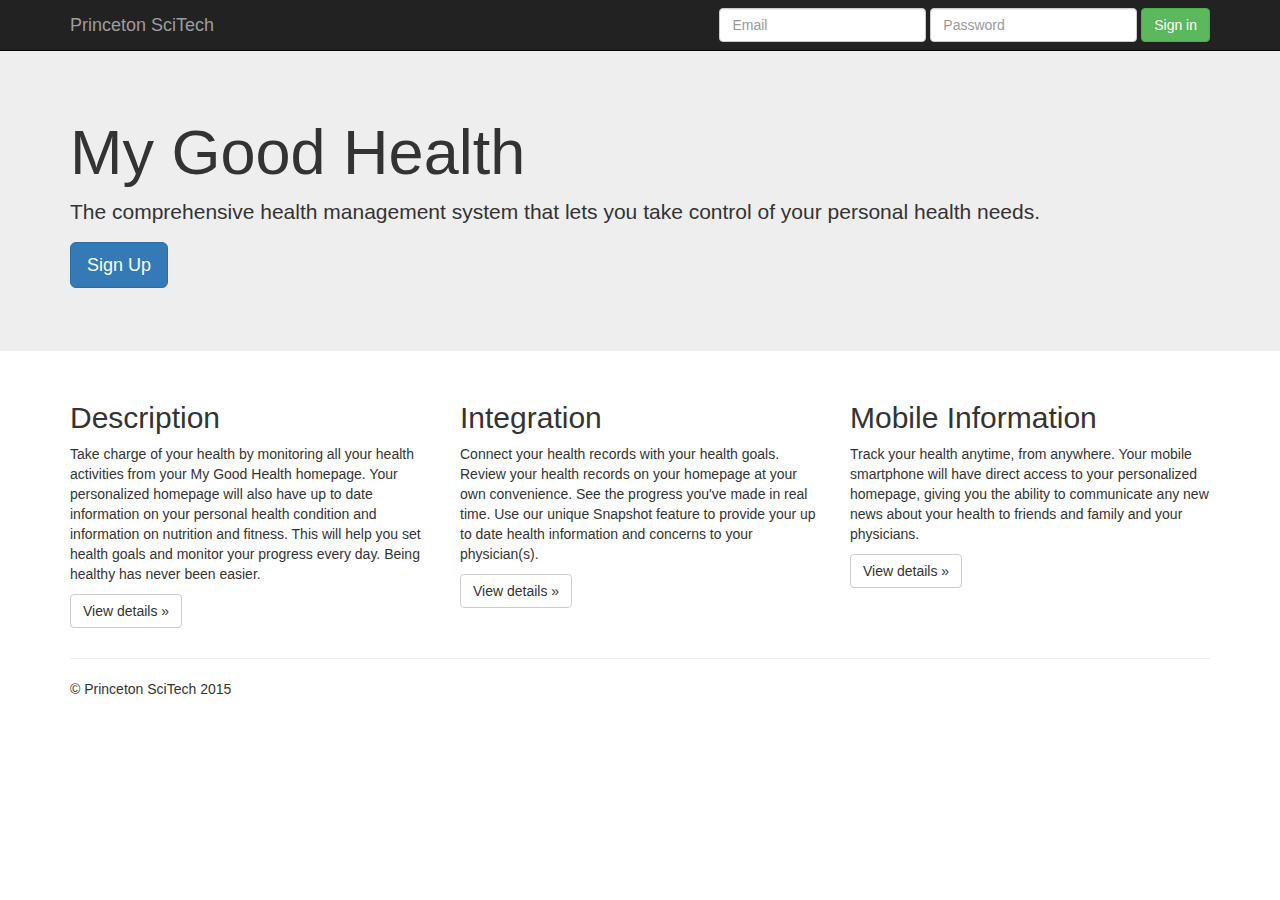
<file: index.html>
<!DOCTYPE html>
<html lang="en">
  <head>
    <meta charset="utf-8">
    <meta http-equiv="X-UA-Compatible" content="IE=edge">
    <meta name="viewport" content="width=device-width, initial-scale=1">
    <!-- The above 3 meta tags *must* come first in the head; any other head content must come *after* these tags -->
    <meta name="description" content="">
    <meta name="author" content="">
    <link rel="icon" href="favicon.ico">

    <title>My Good Health</title>

    <!-- Bootstrap core CSS -->
    <link href="dist/css/bootstrap.min.css" rel="stylesheet">

    <!-- Custom styles for this template -->
    <link href="jumbotron.css" rel="stylesheet">

  </head>

  <body>

    <nav class="navbar navbar-inverse navbar-fixed-top">
      <div class="container">
        <div class="navbar-header">
          <button type="button" class="navbar-toggle collapsed" data-toggle="collapse" data-target="#navbar" aria-expanded="false" aria-controls="navbar">
            <span class="sr-only">Toggle navigation</span>
            <span class="icon-bar"></span>
            <span class="icon-bar"></span>
            <span class="icon-bar"></span>
          </button>
          <a class="navbar-brand" href="#">Princeton SciTech</a>
        </div>
        <div id="navbar" class="navbar-collapse collapse">
          <form class="navbar-form navbar-right">
            <div class="form-group">
              <input type="text" placeholder="Email" class="form-control">
            </div>
            <div class="form-group">
              <input type="password" placeholder="Password" class="form-control">
            </div>
            <button type="submit" class="btn btn-success">Sign in</button>
          </form>
        </div><!--/.navbar-collapse -->
      </div>
    </nav>

    <!-- Main jumbotron for a primary marketing message or call to action -->
    <div class="jumbotron">
      <div class="container">
        <h1>My Good Health</h1>

        <p>The comprehensive health management system that lets you take control of your personal health needs. </p>
        
        <p><a class="btn btn-primary btn-lg" href="signup.html" role="button">Sign Up</a></p>
      </div>
    </div>

    <div class="container">
      <!-- Example row of columns -->
      <div class="row">
        <div class="col-md-4">
          <h2>Description</h2>
          <p>Take charge of your health by monitoring all your health activities from your My Good Health homepage. Your personalized homepage will also have up to date information on your personal health condition and information on nutrition and fitness. This will help you set health goals and monitor your progress every day. Being healthy has never been easier. </p>
          <p><a class="btn btn-default" href="#" role="button">View details &raquo;</a></p>
        </div>
        <div class="col-md-4">
          <h2>Integration</h2>
          <p>Connect your health records with your health goals. Review your health records on your homepage at your own convenience. See the progress you've made in real time. Use our unique Snapshot feature to provide your up to date health information and concerns to your physician(s). </p>
          <p><a class="btn btn-default" href="#" role="button">View details &raquo;</a></p>
       </div>
        <div class="col-md-4">
          <h2>Mobile Information</h2>
          <p>Track your health anytime, from anywhere. Your mobile smartphone will have direct access to your personalized homepage, giving you the ability to communicate any new news about your health to friends and family and your physicians.</p>
          <p><a class="btn btn-default" href="#" role="button">View details &raquo;</a></p>
        </div>
      </div>

      <hr>

      <footer>
        <p>&copy; Princeton SciTech 2015</p>
      </footer>
    </div> <!-- /container -->


    <!-- Bootstrap core JavaScript
    ================================================== -->
    <!-- Placed at the end of the document so the pages load faster -->
    <script src="https://ajax.googleapis.com/ajax/libs/jquery/1.11.3/jquery.min.js"></script>
    <script src="dist/js/bootstrap.min.js"></script>
  </body>
</html>
</file>
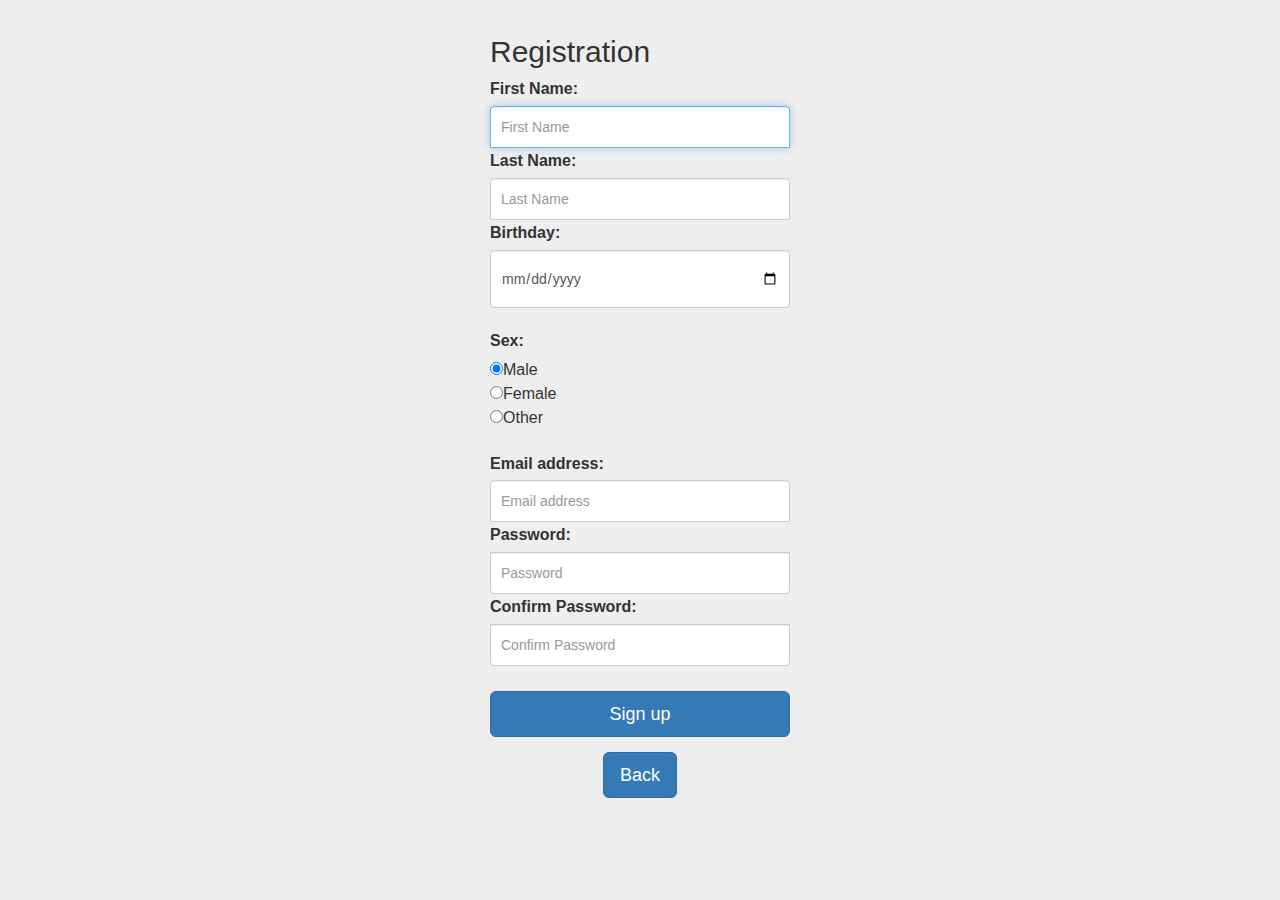
<file: signup.html>
<!DOCTYPE html>
<html lang="en">
  <head>
    <meta charset="utf-8">
    <meta http-equiv="X-UA-Compatible" content="IE=edge">
    <meta name="viewport" content="width=device-width, initial-scale=1">
    <!-- The above 3 meta tags *must* come first in the head; any other head content must come *after* these tags -->
    <meta name="description" content="">
    <meta name="author" content="">
    <link rel="icon" href="favicon.ico">

    <title>Sign Up</title>

    <!-- Bootstrap core CSS -->
    <link href="dist/css/bootstrap.min.css" rel="stylesheet">

    <!-- Custom styles for this template -->
    <link href="signup.css" rel="stylesheet">

  </head>

  <body>

    <div class="container">

      <form action="getFormInfo.php" method="POST" class="form-signin">
        <h2 class="form-signin-heading">Registration</h2>
        <label for="first_name">First Name: </label>
        <input type="text" name="first_name" class="form-control" placeholder="First Name" required autofocus>
        <label for="last_name">Last Name:</label>
        <input type="text" name="last_name" class="form-control" placeholder="Last Name" required autofocus>
        <label for="birthday">Birthday:</label>
        <input type="date" name="birthday" class="form-control" min="1900-01-01" /><br />
        <label for="sex">Sex:</label>
        <br>
        <input type="radio" name="sex" value="male" checked/>Male<br />
        <input type="radio" name="sex" value="female" />Female<br />
        <input type="radio" name="sex" value="other" />Other<br />
        <br>
        <label for="email">Email address:</label>
        <input type="email" name="email" class="form-control" placeholder="Email address" required autofocus>
        <label for="password">Password:</label>
        <input type="password" name="password" class="form-control" placeholder="Password" required>
        <label for="confirm_password">Confirm Password:</label>
        <input type="password"name="confirm_Password" class="form-control" placeholder="Confirm Password" required>
        <br>
        <button class="btn btn-lg btn-primary btn-block" type="submit">Sign up</button>
      </form>
      <div style="text-align:center;">
      <p><a class="btn btn-primary btn-lg" href="index.html" role="button">Back</a></p>
      </div

    </div>
  </body>
</html>
</file>
<file: jumbotron.css>
/* Move down content because we have a fixed navbar that is 50px tall */
body {
  padding-top: 50px;
  padding-bottom: 20px;
}
</file>
<file: signup.css>
body {
  padding-top: 0px;
  padding-bottom: 40px;
  background-color: #eee;
}

.form-signin {
  max-width: 330px;
  padding: 15px;
  margin: 0 auto;
  font-size: 16px;
}
.form-signin .form-signin-heading,
.form-signin .checkbox {
  margin-bottom: 10px;
}
.form-signin .form-control {
  position: relative;
  height: auto;
  -webkit-box-sizing: border-box;
     -moz-box-sizing: border-box;
          box-sizing: border-box;
  padding: 10px;
  font-size: 14px;
}
.form-signin .form-control:focus {
  z-index: 2;
}
.form-signin input[type="text"] {
  margin-bottom: 2px;
  border-bottom-right-radius: 0;
  border-bottom-left-radius: 0;
}
.form-signin input[type="email"] {
  margin-bottom: 2px;
  border-bottom-right-radius: 0;
  border-bottom-left-radius: 0;
}
.form-signin input[type="password"] {
  margin-bottom: 2px;
  border-top-left-radius: 0;
  border-top-right-radius: 0;
}
</file>
